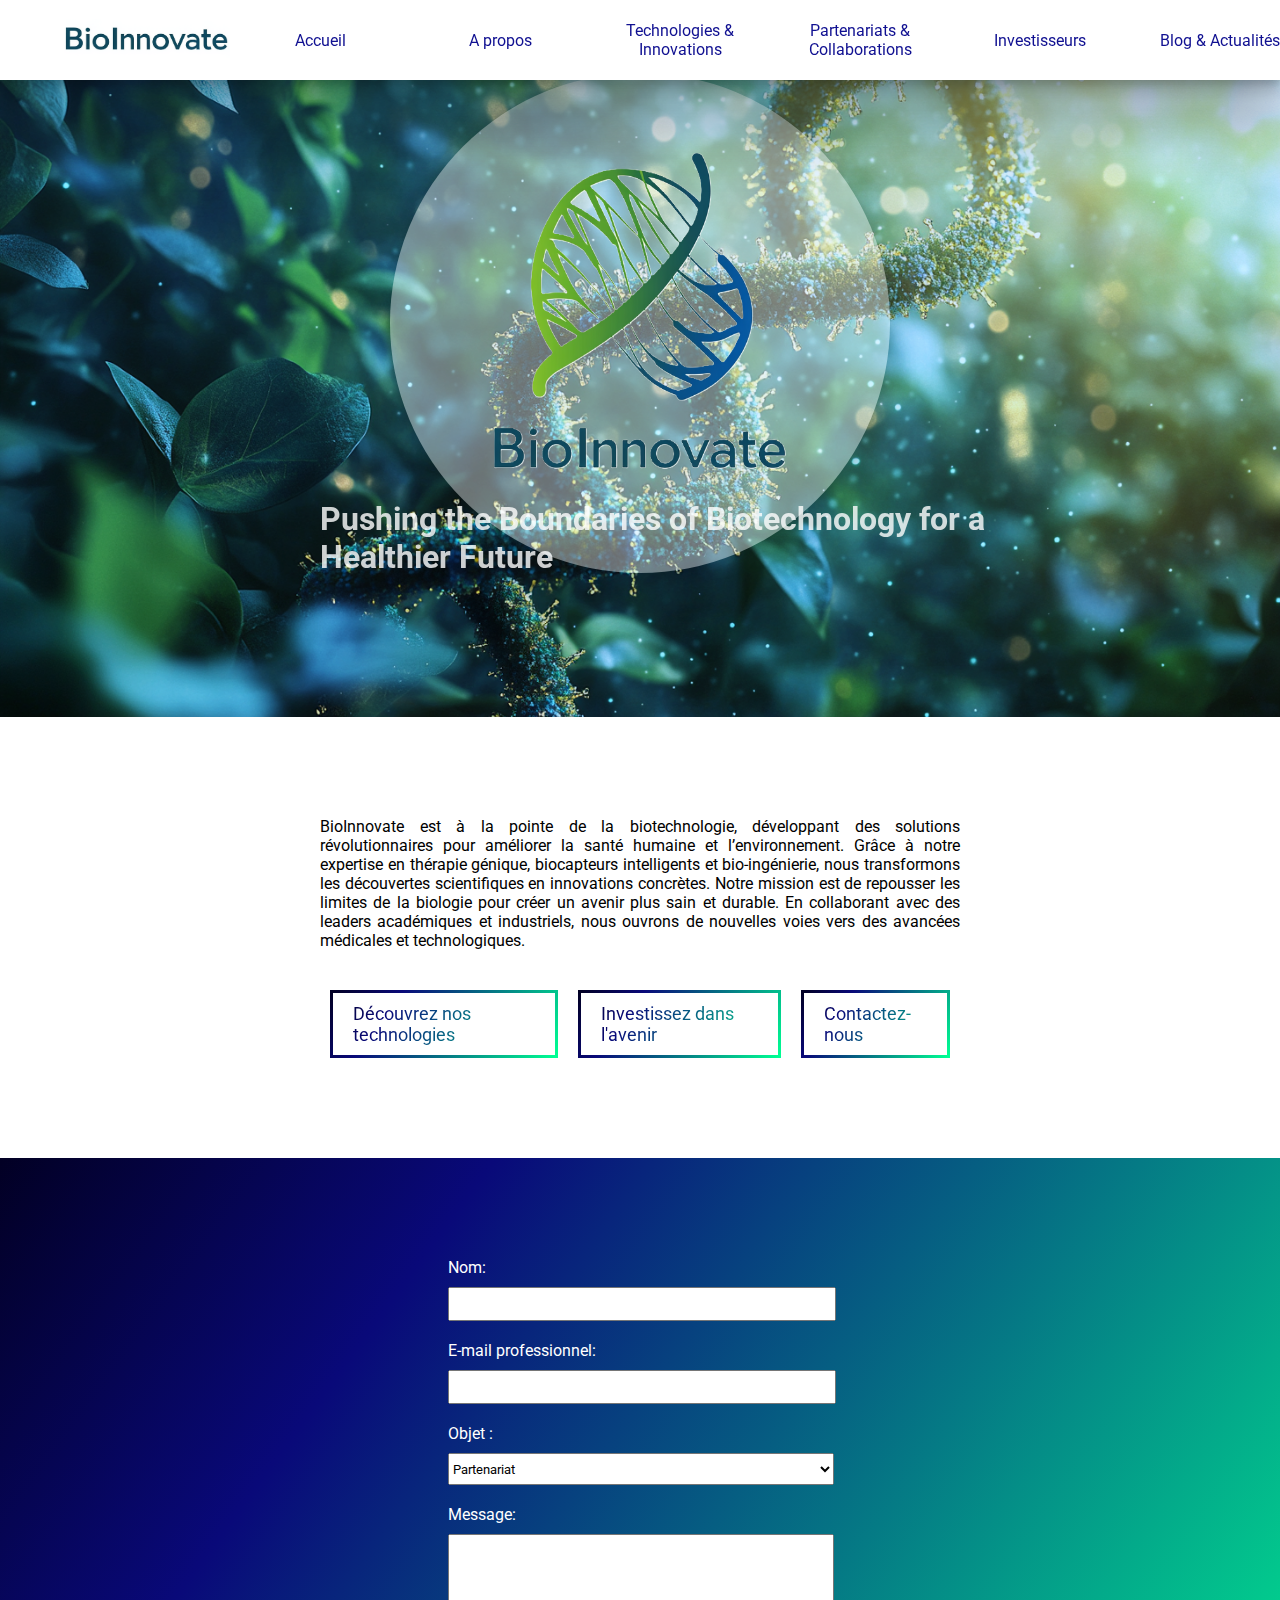
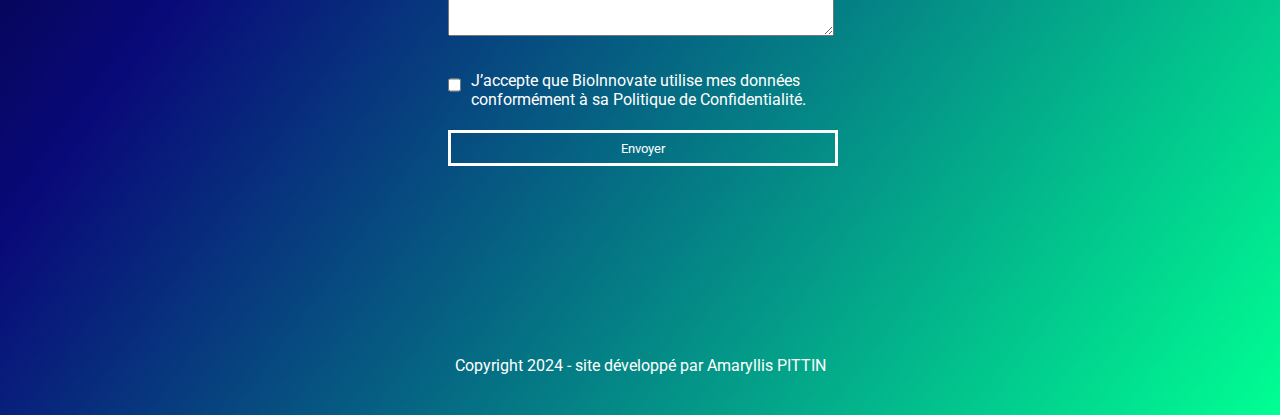
<file: index.html>
<!DOCTYPE html>
<html lang="fr">
<head>
    <meta charset="UTF-8">
    <meta name="viewport" content="width=device-width, initial-scale=1.0">
    <title>BioInnovate.com</title>
    <link rel="stylesheet" href="style/mainStyle.css">
    <link rel="stylesheet" href="style/dimensions-and-spacing.css">
    <link rel="preconnect" href="https://fonts.googleapis.com">
<link rel="preconnect" href="https://fonts.gstatic.com" crossorigin>
<link href="https://fonts.googleapis.com/css2?family=Roboto:ital,wght@0,100;0,300;0,400;0,500;0,700;0,900;1,100;1,300;1,400;1,500;1,700;1,900&display=swap" rel="stylesheet">
</head>
<body>
    <header>
        <div class="topbar">
            <img class="topbar__logo" src="img/logoText.png" alt="logo - BioInnovate">
            <div class="topbar-links-container">
                <a class="topbar-links-container__link" href="index.html">Accueil</a>
                <a class="topbar-links-container__link" href="pages/a-propos.html">A propos</a>
                <a class="topbar-links-container__link" href="index.html">Technologies & Innovations</a>
                <a class="topbar-links-container__link" href="index.html">Partenariats & Collaborations</a>
                <a class="topbar-links-container__link" href="index.html">Investisseurs</a>
                <a class="topbar-links-container__link" href="index.html">Blog & Actualités</a>
                <a class="topbar-links-container__link" href="index.html">Carrières</a>
                <a class="topbar-links-container__link" href="index.html">Contact</a>
            </div>
        </div>
        <div class="banner">
            <img class="logo" src="img/logoTransparent.png" alt="logo entier BioInnovate">
            <span class="logo-span"></span>
            <img class="banner-img" src="img/banner2.png" alt="bannière BioInnovate">
            <h1 class="banner__h1">Pushing the Boundaries of Biotechnology for a Healthier Future</h1>
        </div>
    </header>
    <div class="presentation">
        <div class="presentation__container">
            <p class="presentation-p">BioInnovate est à la pointe de la biotechnologie, développant des solutions révolutionnaires pour améliorer la santé humaine et l’environnement. Grâce à notre expertise en thérapie génique, biocapteurs intelligents et bio-ingénierie, nous transformons les découvertes scientifiques en innovations concrètes. Notre mission est de repousser les limites de la biologie pour créer un avenir plus sain et durable. En collaborant avec des leaders académiques et industriels, nous ouvrons de nouvelles voies vers des avancées médicales et technologiques.</p>
            <div class="buttons-container">
                <a class="buttons-container__button">Découvrez nos technologies</a>
                <a class="buttons-container__button">Investissez dans l'avenir</a>
                <a class="buttons-container__button">Contactez-nous</a>
            </div>
        </div>
    </div>
</body>
<footer class="footer">
    <form class="form" method="post">
        <ul>
            <li>
              <label for="name">Nom:</label>
              <input type="text" id="name" name="user_name" />
            </li>
            <li>
              <label for="mail">E-mail professionnel:</label>
              <input type="email" id="mail" name="user_mail" />
            </li>
            <li>
                <label for="objet">Objet :</label>
                <select id="objet" name="objet">
                  <option value="partenariat">Partenariat</option>
                  <option value="technologies">Informations sur nos technologies</option>
                  <option value="presse">Presse / Médias</option>
                  <option value="autre">Autre</option>
                </select>
                
              </li>
            <li>
              <label for="msg">Message:</label>
              <textarea id="msg" name="user_message"></textarea>
            </li>
          </ul>
          <div class="checkbox">
            <input type="checkbox" id="autorisation" name="autorisation" required>
            <label for="autorisation">J’accepte que BioInnovate utilise mes données conformément à sa Politique de Confidentialité.</label>
          </div>
          <input class="send" type="submit" value="Envoyer">
    </form>
    <div class="copyright">Copyright 2024 - site développé par Amaryllis PITTIN</div>
</footer>
</html>
</file>
<file: style/mainStyle.css>
@charset "UTF-8";
/**MAIN VALUES**/
/**COLORS**/
.banner__h1,
.buttons-container__button:hover,
.form,
.historic {
  color: white;
}

.topbar-links-container__link,
.banner__h1-about,
.mission-text__h2 {
  color: rgb(16, 16, 145);
}

/**BACKGROUND COLORS**/
.footer {
  background: linear-gradient(126deg, rgb(2, 0, 36) 0%, rgb(9, 9, 121) 26%, rgb(0, 255, 147) 100%);
}

.topbar,
.logo-span,
.presentation,
.buttons-container__button:hover {
  background-color: white;
}

.historic {
  background-color: rgb(16, 16, 145);
}

/**OTHERS**/
.topbar,
.logo-span {
  box-shadow: rgba(0, 0, 0, 0.25) 0px 54px 55px, rgba(0, 0, 0, 0.12) 0px -12px 30px, rgba(0, 0, 0, 0.12) 0px 4px 6px, rgba(0, 0, 0, 0.17) 0px 12px 13px, rgba(0, 0, 0, 0.09) 0px -3px 5px;
}

/*****/
* {
  box-sizing: content-box;
  font-family: "Roboto", sans-serif;
}

a {
  text-decoration-line: none;
}

.topbar {
  z-index: 100;
  position: fixed;
  display: flex;
  align-items: center;
  justify-content: space-between;
}

.topbar-links-container {
  display: flex;
  align-items: center;
}
.topbar-links-container__link {
  text-align: center;
}

.banner {
  position: relative;
}
.banner__h1 {
  position: absolute;
  z-index: 3;
  top: 75%;
  left: 55%;
  transform: translate(-50%, -50%);
  opacity: 0.8;
}
.banner__h1-about {
  position: absolute;
  top: 35%;
}
.banner__span-about {
  opacity: 0.4;
  position: absolute;
  top: 35%;
  left: 4.5%;
  background-color: white;
}

.logo {
  position: absolute;
  top: 45%;
  left: 50%;
  transform: translate(-50%, -50%);
  z-index: 3;
}

.logo-span {
  opacity: 0.4;
  position: absolute;
  top: 45%;
  left: 50%;
  transform: translate(-50%, -50%);
}

.presentation {
  z-index: 5;
  box-shadow: rgba(0, 0, 0, 0.35) 0px 5px 15px;
}

.presentation-p {
  text-align: justify;
  margin-bottom: 40px;
}

.buttons-container {
  display: flex;
  flex-direction: row;
  justify-content: center;
}

.buttons-container__button {
  background-color: rgba(255, 255, 255, 0.1);
  color: transparent;
  border: 3px solid;
  background-image: linear-gradient(126deg, rgb(2, 0, 36) 0%, rgb(9, 9, 121) 26%, rgb(0, 255, 147) 100%);
  background-clip: text;
  -webkit-background-clip: text;
  -o-border-image: linear-gradient(126deg, rgb(2, 0, 36) 0%, rgb(9, 9, 121) 26%, rgb(0, 255, 147) 100%) 1;
     border-image: linear-gradient(126deg, rgb(2, 0, 36) 0%, rgb(9, 9, 121) 26%, rgb(0, 255, 147) 100%) 1;
  cursor: pointer;
  transition: background-color 0.8s, color 0.8s;
}

.buttons-container__button:hover {
  background-image: linear-gradient(126deg, rgb(2, 0, 36) 0%, rgb(9, 9, 121) 26%, rgb(0, 255, 147) 100%);
  background-clip: border-box;
  -webkit-background-clip: border-box;
}

.form {
  display: flex;
  flex-direction: column;
}

li {
  list-style-type: none;
}

.checkbox {
  display: flex;
  flex-direction: row;
  align-items: center;
}

.send {
  background-color: transparent;
  color: white;
  border: 3px solid;
  cursor: pointer;
  transition: background-color 0.6s, color 0.6s;
}

.send:hover {
  background-color: white;
  border: 3px solid white;
  color: rgb(16, 16, 145);
}

.copyright {
  color: white;
}

.historic {
  display: flex;
  flex-direction: column;
  align-items: center;
}
.historic__h2 {
  margin-bottom: 70px;
  font-size: 40px;
}

.mission,
.historic,
.team,
.values {
  width: 100%;
  padding-top: 100px;
  padding-bottom: 100px;
}

.values-container__h2 {
  margin-bottom: 70px;
  font-size: 40px;
}

.team {
  display: flex;
  flex-direction: column;
  align-items: center;
}
.team__h2 {
  color: rgb(16, 16, 145);
  font-size: 40px;
  margin-bottom: 70px;
}

.values-container {
  display: grid;
  grid-template-columns: repeat(3, 1fr);
  width: 80%;
  margin-left: 10%;
  margin-right: 10%;
  justify-items: center;
}

.values__h2 {
  color: rgb(16, 16, 145);
  font-size: 40px;
  margin-bottom: 70px;
  text-align: center;
}

.value {
  text-align: justify;
  display: flex;
  flex-direction: column;
  justify-content: center;
  align-items: center;
  padding: 70px;
}

.value-last-child {
  grid-column: span 3;
  justify-self: center;
  width: 45%;
}

.value h3 {
  margin-bottom: 30px;
  font-size: 30px;
  text-align: initial;
  color: rgb(16, 16, 145);
}

.value img {
  width: 100%;
}

.mission {
  display: flex;
  flex-direction: row;
}

.mission-img-container,
.mission-text {
  width: 40%;
  margin-left: 5%;
  margin-right: 5%;
}

.mission-text {
  display: flex;
  flex-direction: column;
}

.mission-text__text {
  text-align: justify;
  padding-top: 25px;
}
.mission-text__h2 {
  margin-bottom: 50px;
  font-size: 40px;
}

.fact-and-date {
  display: flex;
  flex-direction: row;
  align-items: flex-start;
  padding-bottom: 15px;
}
.fact-and-date__date {
  width: 42%;
}
.fact-and-date__fact {
  width: 58%;
  text-align: justify;
}

.modal {
  display: none; /* La modale est cachée par défaut */
  position: fixed;
  z-index: 1;
  left: 0;
  top: 0;
  width: 100%;
  height: 100%;
  background-color: rgba(0, 0, 0, 0.5);
}

.modal-content {
  background-color: white;
  margin-top: 10%;
  margin-left: 37%;
  width: 80%;
  max-width: 450px;
  border-radius: 10px;
}
.modal-content__img {
  width: 100%;
  height: 50%;
  -o-object-fit: cover;
     object-fit: cover;
  display: block;
}
.modal-content__h3 {
  padding-top: 10px;
  padding-left: 15px;
}
.modal-content__p {
  padding: 15px;
  padding-bottom: 20px;
  text-align: justify;
}

.close {
  color: #aaa;
  float: right;
  font-size: 28px;
  font-weight: bold;
  cursor: pointer;
  padding-right: 10px;
}

.close:hover {
  color: black;
}

#carousel {
  display: flex;
  flex-direction: column;
  align-items: center;
  justify-content: center;
  width: 70%;
  min-height: 750px;
  position: relative;
}

.carousel-img {
  position: absolute;
  width: 100%;
  height: 100%;
  z-index: -1;
  -o-object-fit: cover;
     object-fit: cover;
  -o-object-position: center;
     object-position: center;
}

.arrow {
  position: absolute;
  color: white;
  opacity: 0.5;
  font-size: 50px;
  transition: opacity 0.3s ease-in-out;
}

.arrow:hover {
  opacity: 1;
}

.arrow_left {
  left: 10px;
}

.arrow_right {
  right: 10px;
}

.dots {
  position: absolute;
  bottom: 8.5%;
  display: flex;
}

.dot {
  margin-inline: 5px;
  width: 13px;
  height: 13px;
  background-color: rgba(255, 255, 255, 0);
  border: 3px solid #fff;
  border-radius: 100%;
  box-shadow: 0 4px 4px rgba(0, 0, 0, 0.25);
  cursor: auto;
}

.dot_selected {
  background-color: #fff;
}

.carousel-container {
  display: flex;
  justify-content: center;
}/*# sourceMappingURL=mainStyle.css.map */
</file>
<file: style/dimensions-and-spacing.css>
/*****/
/****/
.topbar {
  width: 100%;
}

/***/
* {
  margin: 0;
  padding: 0;
}

.topbar {
  height: 80px;
  margin: 0 auto;
}
.topbar__logo {
  width: 13%;
  margin-left: 5%;
}

.topbar-links-container__link {
  width: 160px;
  margin: 0 10px;
}

.banner {
  height: auto;
}
.banner__h1 {
  width: 60%;
}
.banner__h1-about {
  font-size: 60px;
  width: 35%;
  left: 5%;
}
.banner__span-about {
  width: 36%;
  height: 265px;
}

.banner-img {
  width: 100%;
  height: auto;
  vertical-align: middle;
}

.logo {
  width: 300px;
}

.logo-span {
  width: 500px;
  height: 500px;
  border-radius: 50%;
}

.presentation {
  width: 100%;
}
.presentation__container {
  width: 50%;
  padding-top: 100px;
  padding-bottom: 100px;
  margin-left: 25%;
  margin-right: 25%;
}

.presentation-p {
  margin-bottom: 40px;
}

.buttons-container__button {
  margin-left: 10px;
  margin-right: 10px;
  font-size: 18px;
  padding: 10px 20px;
  border-radius: 5px;
}

.form {
  padding-top: 100px;
  padding-bottom: 100px;
  width: 30%;
  margin-left: 35%;
  margin-right: 35%;
}

input, select, textarea {
  width: 100%;
}

input, select {
  margin-top: 10px;
  height: 30px;
  margin-bottom: 20px;
}

#autorisation {
  width: 5%;
  margin-right: 10px;
}

textarea {
  height: 100px;
  margin-top: 10px;
  margin-bottom: 20px;
}

.copyright {
  width: 100%;
  display: flex;
  justify-content: center;
  padding-top: 70px;
  padding-bottom: 40px;
}

.section-img {
  width: 500px;
}

.historic-container {
  width: 60%;
  margin-left: 20%;
  margin-right: 20%;
}

.team-container {
  width: 80%;
  margin-left: 10%;
  margin-right: 10%;
  display: grid;
  grid-template-columns: repeat(3, 1fr);
  grid-template-rows: repeat(2, 1fr);
}

.fact-and-date {
  margin-bottom: 20px;
}

.team-member {
  display: flex;
  flex-direction: column;
  align-items: center;
  margin-bottom: 50px;
}
.team-member__img {
  width: 300px;
  border-radius: 2.5%;
}
.team-member__h3 {
  padding-top: 10px;
  font-size: 20px;
  padding-bottom: 5px;
}

.more-info-link {
  margin-top: 5px;
}

.more-info-link {
  background-color: transparent;
  padding: 10px 3px 10px 3px;
  font-size: 16px;
  cursor: pointer;
  border-radius: 8px;
  position: relative;
  overflow: hidden;
  z-index: 1;
  color: transparent;
  background-image: linear-gradient(126deg, rgb(2, 0, 36) 0%, rgb(9, 9, 121) 26%, rgb(0, 255, 147) 100%);
  background-clip: text;
  -webkit-background-clip: text;
  -webkit-text-fill-color: transparent;
  border: none;
  text-decoration: none;
}

.more-info-link:hover {
  color: transparent;
}

.more-info-link:hover::after {
  content: "";
  position: absolute;
  bottom: 0;
  left: 0;
  right: 0;
  height: 2px;
  background-image: linear-gradient(126deg, rgb(2, 0, 36) 0%, rgb(9, 9, 121) 26%, rgb(0, 255, 147) 100%);
  opacity: 1;
  transition: opacity 0.3s ease;
}

.more-info-link::after {
  content: "";
  position: absolute;
  bottom: 0;
  left: 0;
  right: 0;
  height: 2px;
  background-image: linear-gradient(126deg, rgb(2, 0, 36) 0%, rgb(9, 9, 121) 26%, rgb(0, 255, 147) 100%);
  opacity: 0;
  transition: opacity 0.3s ease;
}/*# sourceMappingURL=dimensions-and-spacing.css.map */
</file>
